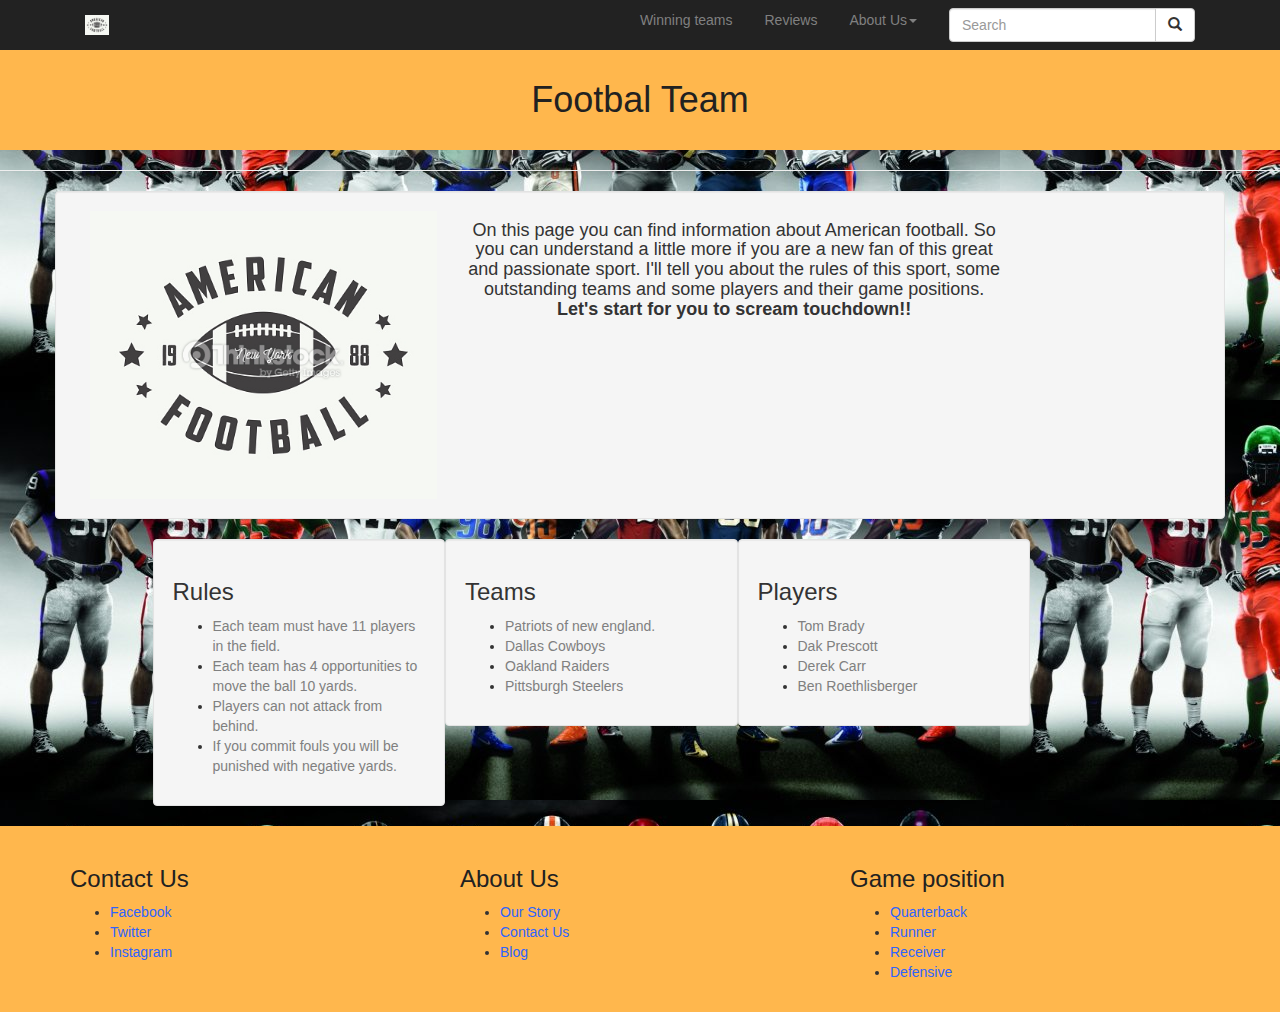
<file: index.html>
<!DOCTYPE html>
<html lang="en">
<head>
	<meta charset="UTF-8">
	 <!-- Aqui como es costumbre se pone el nombre que llebara la pagina web y se visualizara en la petaña-->
	<title>FOOTBALL TEAM</title>
	<meta name="viewport" content="width=device-width, initial-scale=1">
    <!-- Latest compiled and minified CSS -->
    <link rel="stylesheet" href="https://maxcdn.bootstrapcdn.com/bootstrap/3.3.7/css/bootstrap.min.css">
    <!-- jQuery library -->
    <script src="https://ajax.googleapis.com/ajax/libs/jquery/3.1.1/jquery.min.js"></script>
    <!-- Latest compiled JavaScript -->
    <script src="https://maxcdn.bootstrapcdn.com/bootstrap/3.3.7/js/bootstrap.min.js"></script>
    <link rel="stylesheet" href="css/custom.css">
</head>
<body>
	<div class="nav navbar-inverse navbar-fixed-top">
		<div class="container">
			<div class='navbar-header'>
			 <!-- Aqui ponemos lo que se visualizara en la palanca de navegacion como imagenes, propiedasdes-->
				<a href="index.html"><img src="public/portada.jpg" alt="portad" class="navbar-brand"></a>
				<button type='button' class='navbar-toggle' data-toggle='collapse' data-target='.navbar-collapse'>
					<span class='sr-only'>Toggle navigation</span>
					<span class='icon-bar'></span>
					<span class='icon-bar'></span>
					<span class='icon-bar'></span>
				</button>
			</div>
			<ul class="nav nav-pills navbar-right collapse navbar-collapse">
				<li><a href="recipes.html">Winning teams</a></li>
				<li><a href="reviews.html">Reviews</a></li>
				<li><a href="#" data-toggle="dropdown">About Us<span class='caret'></span></a>
					<ul class="dropdown-menu">
						<li><a href="#">Our Story</a></li>
						<li><a href="#">Contact Us</a></li>
						<li><a href="#">Blog</a></li>
					</ul>
				</li>
				<li>
					<form class="navbar-form" role="search">
					<div class="input-group">
			            <input type="text" class="form-control" placeholder="Search" name="search-i" id="search">
			            <div class="input-group-btn">
			                <button class="btn btn-default" type="submit">
			                	<i class="glyphicon glyphicon-search"></i>
			                </button>
			            </div>
			        </div>
			        </form>
				</li>
			</ul>
		</div>
	</div>
	<header>
		<h1>Footbal Team</h1>
	</header>
	<hr>
	<div class="container">
		<div class="row text-center well">
			<div class="col-md-4">
				<img src="public/portada.jpg" alt="portad">
			</div>
			<div class="col-md-6">
				<h4>On this page you can find information about American football. So you can understand a little more if you are a new fan of this great and passionate sport. I'll tell you about the rules of this sport, some outstanding teams and some players and their game positions. <b>Let's start for you to scream touchdown!!</b></h4>
			</div>
		</div>
		<div class='row'>
			<div class='col-md-3 col-sm-4 col-xs-10 col-xs-offset-1 well'>
				<h3>Rules</h3>
				<ul>
					<li><a href="#">Each team must have 11 players in the field.</a></li>
					<li><a href="#">Each team has 4 opportunities to move the ball 10 yards.</a></li>
					<li><a href="#">Players can not attack from behind.</a></li>
					<li><a href="#">If you commit fouls you will be punished with negative yards.</a></li>
				</ul>
			</div>
			<div class='col-md-3 col-sm-4 col-xs-6 well'>
				<h3>Teams</h3>
				<ul>
					<li><a href="#">Patriots of new england.</a></li>
					<li><a href="#">Dallas Cowboys</a></li>
					<li><a href="#">Oakland Raiders</a></li>
					<li><a href="#">Pittsburgh Steelers</a></li>
				</ul>
			</div>
			<div class='col-md-3 col-sm-4 col-xs-6 well'>
				<h3>Players</h3>
				<ul>
					<li><a href="#">Tom Brady</a></li>
					<li><a href="#">Dak Prescott</a></li>
					<li><a href="#">Derek Carr</a></li>
					<li><a href="#">Ben Roethlisberger</a></li>
				</ul>
			</div>
		</div>
	</div>
	<footer>
		<div class="container">
			<div class="row">
				<div class="col-md-4 col-sm-4 col-xs-6">
					<h3>Contact Us</h3>
					<ul>
						<li><a href="#">Facebook</a></li>
						<li><a href="#">Twitter</a></li>
						<li><a href="#">Instagram</a></li>
					</ul>
				</div>
				<div class="col-md-4 col-sm-4 col-xs-6">
					<h3>About Us</h3>
					<ul>
						<li><a href="#">Our Story</a></li>
						<li><a href="#">Contact Us</a></li>
						<li><a href="#">Blog</a></li>
					</ul>
				</div>
				<div class="col-md-4 col-sm-4 col-xs-6">
					<h3>Game position</h3>
					<ul>
						<li><a href="#">Quarterback</a></li>
						<li><a href="#">Runner</a></li>
						<li><a href="#">Receiver</a></li>
						<li><a href="#">Defensive</a></li>
					</ul>
				</div>
			</div>
		</div>
	</footer>
</body>
</html>
</file>
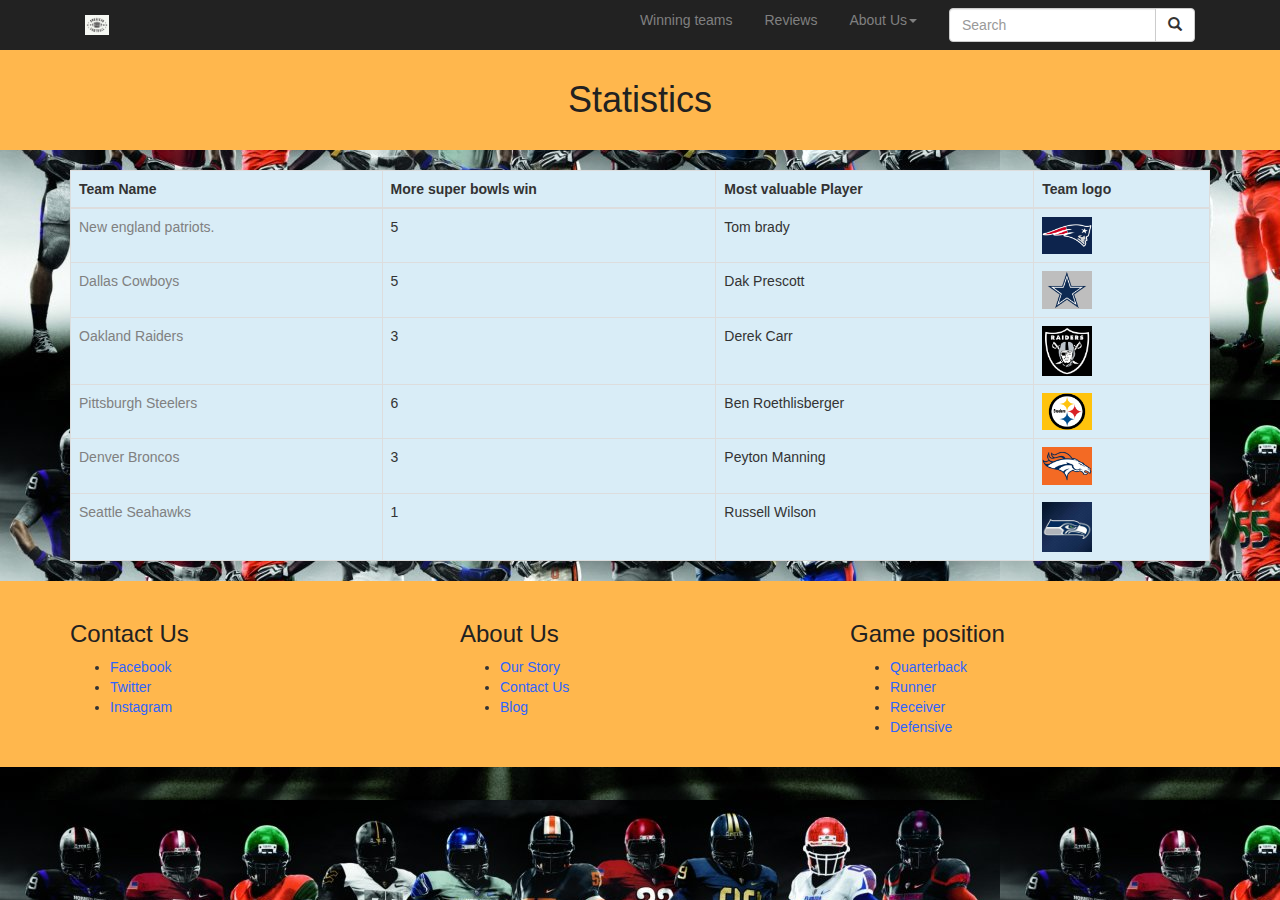
<file: recipes.html>
<!DOCTYPE html>
<html lang="en">
<head>
	<meta charset="UTF-8">
	<title>Winning teams</title>
	<meta name="viewport" content="width=device-width, initial-scale=1">
    <!-- Latest compiled and minified CSS -->
    <link rel="stylesheet" href="https://maxcdn.bootstrapcdn.com/bootstrap/3.3.7/css/bootstrap.min.css">
    <!-- jQuery library -->
    <script src="https://ajax.googleapis.com/ajax/libs/jquery/3.1.1/jquery.min.js"></script>
    <!-- Latest compiled JavaScript -->
    <script src="https://maxcdn.bootstrapcdn.com/bootstrap/3.3.7/js/bootstrap.min.js"></script>
    <link rel="stylesheet" href="css/custom.css">
</head>
<body>
	<div class="nav navbar-inverse navbar-fixed-top">
		<div class="container">
			<div class='navbar-header'>
				<a href="index.html"><img src="public/portada.jpg" alt="logo" class="navbar-brand"></a>
				<button type='button' class='navbar-toggle' data-toggle='collapse' data-target='.navbar-collapse'>
					<span class='sr-only'>Toggle navigation</span>
					<span class='icon-bar'></span>
					<span class='icon-bar'></span>
					<span class='icon-bar'></span>
				</button>
			</div>
			<ul class="nav nav-pills navbar-right collapse navbar-collapse">
				<li><a href="recipes.html">Winning teams</a></li>
				<li><a href="reviews.html">Reviews</a></li>
				<li><a href="#" data-toggle="dropdown">About Us<span class='caret'></span></a>
					<ul class="dropdown-menu">
						<li><a href="#">Our Story</a></li>
						<li><a href="#">Contact Us</a></li>
						<li><a href="#">Blog</a></li>
					</ul>
				</li>
				<li>
					<form class="navbar-form" role="search">
					<div class="input-group">
			            <input type="text" class="form-control" placeholder="Search" name="search-i" id="search">
			            <div class="input-group-btn">
			                <button class="btn btn-default" type="submit">
			                	<i class="glyphicon glyphicon-search"></i>
			                </button>
			            </div>
			        </div>
			        </form>
				</li>
			</ul>
		</div>
	</div>
	<header>
		<h1>Statistics</h1>
	</header>
	<div class="container">
		<br>
		<table class="table table-bordered">
	    	<thead>
		    	<tr class="info">
			        <th>Team Name</th>
			        <th>More super bowls win</th>
			        <th>Most valuable Player</th>
			        <th>Team logo</th>
		      	</tr>
	    	</thead>
		    <tbody>
		    	<tr class="info">
			        <td><a href="#">New england patriots.</a></td>
			        <td>5</td>
			        <td>Tom brady</td>
			        <td><img src="public/pats.jpg" alt="" width="50"></td>
		    	</tr>
		    	<tr class="info">
			        <td><a href="#">Dallas Cowboys</a></td>
			        <td>5</td>
			        <td>Dak Prescott</td>
			        <td><img src="public/cow.jpg" alt="" width="50"></td>
		      	</tr>
		      	<tr class="info">
			        <td><a href="#">Oakland Raiders</a></td>
			        <td>3</td>
			        <td>Derek Carr</td>
			        <td><img src="public/rai.jpg" alt="" width="50"></td>
		      	</tr>
		      	<tr class="info">
			        <td><a href="#">Pittsburgh Steelers</a></td>
			        <td>6</td>
			        <td>Ben Roethlisberger</td>
			        <td><img src="public/stel.jpg" alt="" width="50"></td>
		      	</tr>
		      	<tr class="info">
			        <td><a href="#">Denver Broncos</a></td>
			        <td>3</td>
			        <td>Peyton Manning</td>
			        <td><img src="public/bron.jpg" alt="" width="50"></td>
		      	</tr>
		      	<tr class="info">
			        <td><a href="#">Seattle Seahawks</a></td>
			        <td>1</td>
			        <td>Russell Wilson</td>
			        <td><img src="public/alco.jpg" alt="" width="50"></td>
		      	</tr>
		    </tbody>
		</table>
	</div>
	<footer>
		<div class="container">
			<div class="row">
				<div class="col-md-4 col-sm-4 col-xs-6">
					<h3>Contact Us</h3>
					<ul>
						<li><a href="#">Facebook</a></li>
						<li><a href="#">Twitter</a></li>
						<li><a href="#">Instagram</a></li>
					</ul>
				</div>
				<div class="col-md-4 col-sm-4 col-xs-6">
					<h3>About Us</h3>
					<ul>
						<li><a href="#">Our Story</a></li>
						<li><a href="#">Contact Us</a></li>
						<li><a href="#">Blog</a></li>
					</ul>
				</div>
				<div class="col-md-4 col-sm-4 col-xs-6">
					<h3>Game position</h3>
					<ul>
						<li><a href="#">Quarterback</a></li>
						<li><a href="#">Runner</a></li>
						<li><a href="#">Receiver</a></li>
						<li><a href="#">Defensive</a></li>
					</ul>
				</div>
			</div>
		</div>
	</footer>
</body>
</html>
</file>
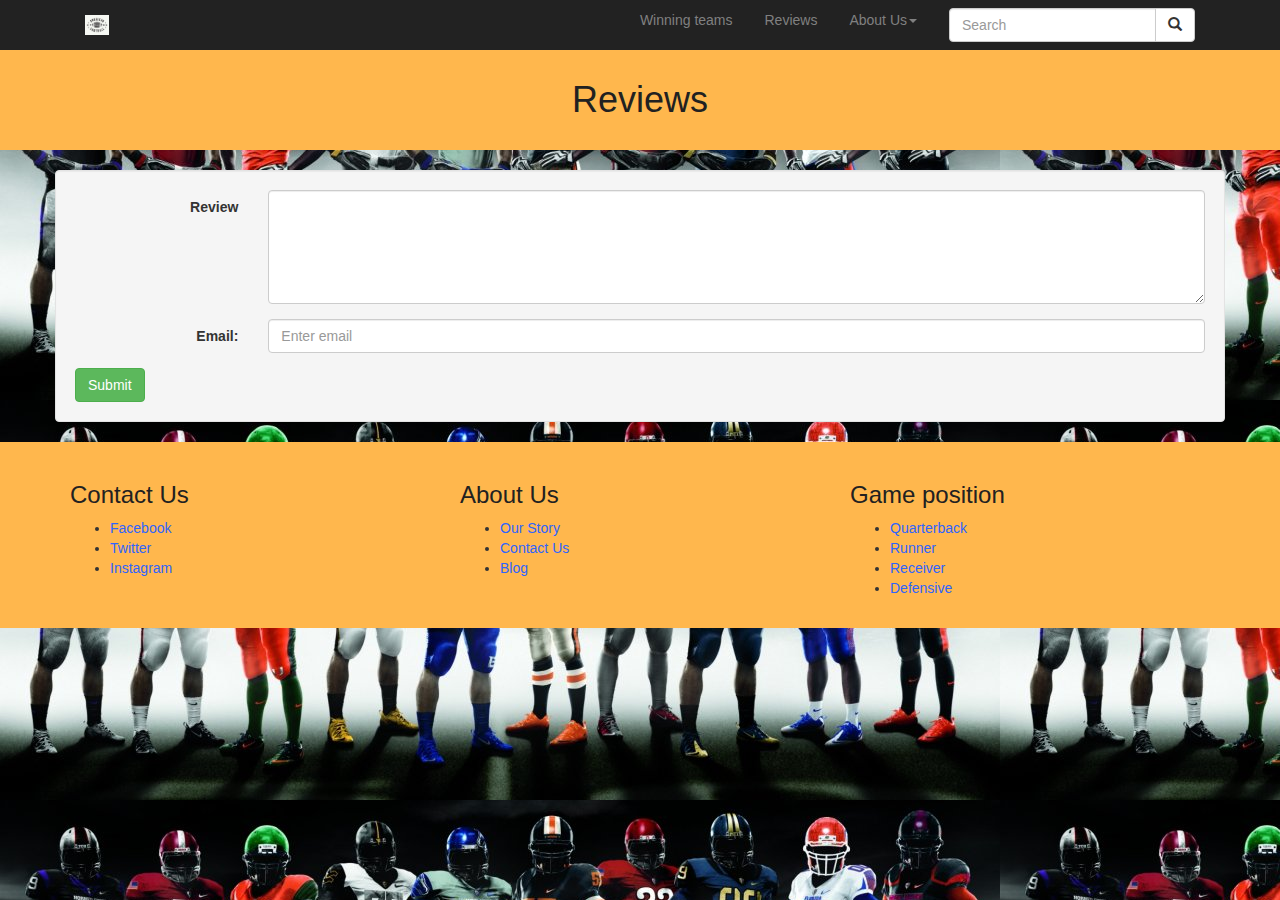
<file: reviews.html>
<!DOCTYPE html>
<html lang="en">
<head>
	<meta charset="UTF-8">
	<title>Reviews</title>
	<meta name="viewport" content="width=device-width, initial-scale=1">
    <!-- Latest compiled and minified CSS -->
    <link rel="stylesheet" href="https://maxcdn.bootstrapcdn.com/bootstrap/3.3.7/css/bootstrap.min.css">
    <!-- jQuery library -->
    <script src="https://ajax.googleapis.com/ajax/libs/jquery/3.1.1/jquery.min.js"></script>
    <!-- Latest compiled JavaScript -->
    <script src="https://maxcdn.bootstrapcdn.com/bootstrap/3.3.7/js/bootstrap.min.js"></script>
    <link rel="stylesheet" href="css/custom.css">
</head>
<body>
	<div class="nav navbar-inverse navbar-fixed-top">
		<div class="container">
			<div class='navbar-header'>
				<a href="index.html"><img src="public/portada.jpg" alt="port" class="navbar-brand"></a>
				<button type='button' class='navbar-toggle' data-toggle='collapse' data-target='.navbar-collapse'>
					<span class='sr-only'>Toggle navigation</span>
					<span class='icon-bar'></span>
					<span class='icon-bar'></span>
					<span class='icon-bar'></span>
				</button>
			</div>
			<ul class="nav nav-pills navbar-right collapse navbar-collapse">
				<li><a href="recipes.html">Winning teams</a></li>
				<li><a href="reviews.html">Reviews</a></li>
				<li><a href="#" data-toggle="dropdown">About Us<span class='caret'></span></a>
					<ul class="dropdown-menu">
						<li><a href="#">Our Story</a></li>
						<li><a href="#">Contact Us</a></li>
						<li><a href="#">Blog</a></li>
					</ul>
				</li>
				<li>
					<form class="navbar-form" role="search">
					<div class="input-group">
			            <input type="text" class="form-control" placeholder="Search" name="search-i" id="search">
			            <div class="input-group-btn">
			                <button class="btn btn-default" type="submit">
			                	<i class="glyphicon glyphicon-search"></i>
			                </button>
			            </div>
			        </div>
			        </form>
				</li>
			</ul>
		</div>
	</div>
	<header>
		<h1>Reviews</h1>
	</header>
	<br>
	<div class="container well">
		<form class="form-horizontal">
			<div class="form-group">
				<label class="control-label col-sm-2" for="comment">Review</label>
				<div class="col-sm-10">
					<textarea class="form-control" rows="5" id="review"></textarea>
				</div>
			</div>
			<div class="form-group">
				<label class="control-label col-sm-2" for="email">Email:</label>
				<div class="col-sm-10">
					<input type="email" class="form-control" id="email" placeholder="Enter email">
				</div>
			</div>
			<button type="submit" class="btn btn-success">Submit</button>
		</form>
	</div>
	<footer>
		<div class="container">
			<div class="row">
				<div class="col-md-4 col-sm-4 col-xs-6">
					<h3>Contact Us</h3>
					<ul>
						<li><a href="#">Facebook</a></li>
						<li><a href="#">Twitter</a></li>
						<li><a href="#">Instagram</a></li>
					</ul>
				</div>
				<div class="col-md-4 col-sm-4 col-xs-6">
					<h3>About Us</h3>
					<ul>
						<li><a href="#">Our Story</a></li>
						<li><a href="#">Contact Us</a></li>
						<li><a href="#">Blog</a></li>
					</ul>
				</div>
				<div class="col-md-4 col-sm-4 col-xs-6">
					<h3>Game position</h3>
					<ul>
						<li><a href="#">Quarterback</a></li>
						<li><a href="#">Runner</a></li>
						<li><a href="#">Receiver</a></li>
						<li><a href="#">Defensive</a></li>
					</ul>
				</div>
			</div>
		</div>
	</footer>
</body>
</html>
</file>
<file: css/custom.css>
body{
	background-image: url(../public/fondoo.jpg);
}
a{
	color: gray;
}
div>img{
	height: 100%;
	width: 100%;
	background-color: #A9F5F2;

}
header{
	background-color: #FFB74D;
	padding-top: 60px;
	padding-bottom: 20px;
	color: #212121;
	text-align: center;
}
footer{
	background-color: #FFB74D;
	padding-bottom: 20px;
	padding-top: 20px;
}
footer>div>div>div>ul>li>a{
	color: #2E64FE;
}
footer>div>div>div>h3{
	color: #212121;
}
</file>
